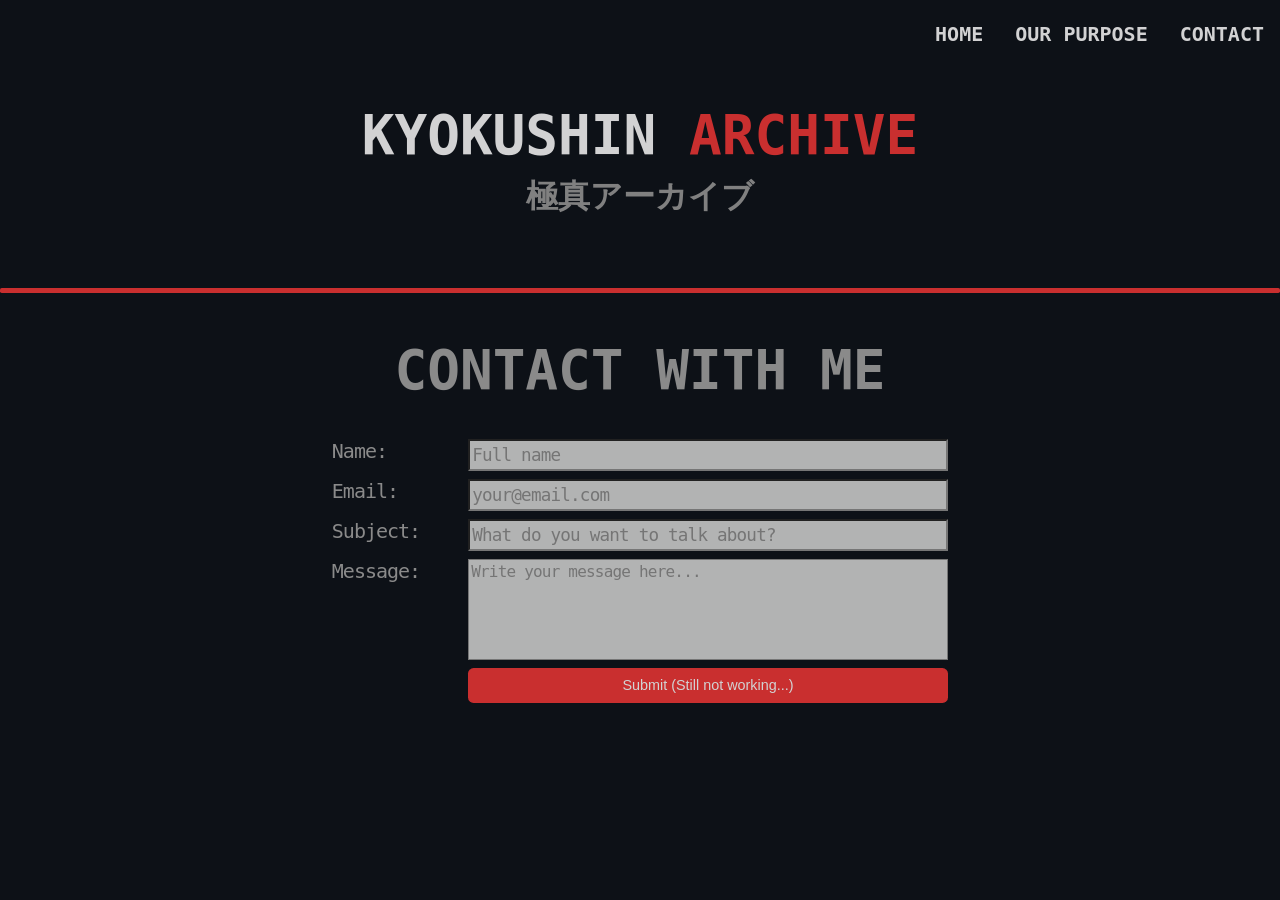
<file: contact.html>
<!DOCTYPE html>
<html lang="en">
<head>
  <meta charset="UTF-8">
  <meta name="viewport" content="width=device-width, initial-scale=1.0">

  <meta name="author" content="Edgar Esparza (31edgar)">
  <meta name="description" content="A free, non-profit web portal that brings together all online Kyokushin content.">

  <link rel="shortcut icon" href="images/favicon_io/favicon.ico" type="image/x-icon">
  <link rel="stylesheet" href="style.css">
  <script src="app.js" defer></script>
  <title>Kyokushin Archive</title>
</head>
<body>
  <!-- Header -->
  <header>
    <nav>
      <ul>
        <li><a href="index.html">HOME</a></li>
        <li><a href="purpose.html">OUR PURPOSE</a></li>
        <li><a href="#">CONTACT</a></li>
      </ul>
   </nav>
  </header>

  <div id="title-container">
    <h1 id="title">KYOKUSHIN <span style="color: rgb(201, 47, 47);">ARCHIVE</span></h1>
    <h2 id="subtitle">極真アーカイブ</h2>
  </div>

  <hr>

  <div class="section-container">
    <h1 class="section-title">CONTACT WITH ME</h1>

     <form class="contact-form">
      <div class="form-group">
        <label for="name">Name:</label>
        <input type="text" id="name" name="name" placeholder="Full name" required />
      </div>

      <div class="form-group">
        <label for="email">Email:</label>
        <input type="email" id="email" name="email" placeholder="your@email.com" required />
      </div>

      <div class="form-group">
        <label for="subject">Subject:</label>
        <input type="text" id="subject" name="subject" placeholder="What do you want to talk about?" />
      </div>

      <div class="form-group">
        <label for="message">Message:</label>
        <textarea id="message" name="message" rows="5" placeholder="Write your message here..." required></textarea>
      </div>

      <button type="submit" class="submit-btn">Submit (Still not working...)</button>
    </form>
  </div>

</body>
</html>
</file>
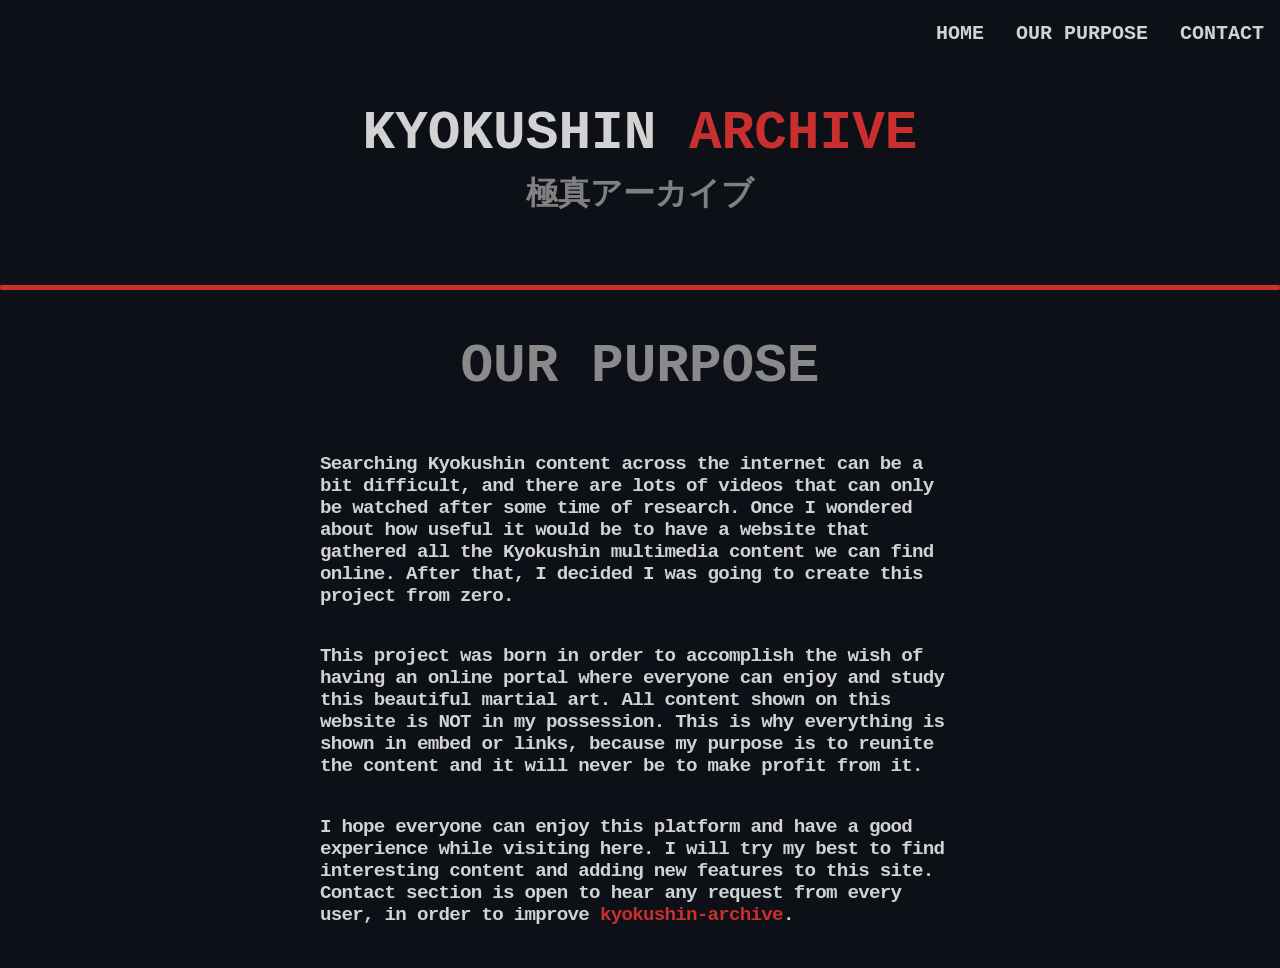
<file: purpose.html>
<!DOCTYPE html>
<html lang="en">
<head>
  <meta charset="UTF-8">
  <meta name="viewport" content="width=device-width, initial-scale=1.0">

  <meta name="author" content="Edgar Esparza (31edgar)">
  <meta name="description" content="A free, non-profit web portal that brings together all online Kyokushin content.">

  <link rel="shortcut icon" href="images/favicon_io/favicon.ico" type="image/x-icon">
  <link rel="stylesheet" href="style.css">
  <script src="app.js" defer></script>
  <title>Kyokushin Archive</title>
</head>
<body>
  <!-- Header -->
  <header>
    <nav>
      <ul>
        <li><a href="index.html">HOME</a></li>
        <li><a href="#">OUR PURPOSE</a></li>
        <li><a href="contact.html">CONTACT</a></li>
      </ul>
   </nav>
  </header>

  <div id="title-container">
    <h1 id="title">KYOKUSHIN <span style="color: rgb(201, 47, 47);">ARCHIVE</span></h1>
    <h2 id="subtitle">極真アーカイブ</h2>
  </div>

  <hr>

  <div class="section-container">
    <h1 class="section-title">OUR PURPOSE</h1>
    <p>
      Searching Kyokushin content across the internet can be a bit difficult, and there are lots of videos that can only be watched after some time of research. 
      Once I wondered about how useful it would be to have a website that gathered all the Kyokushin multimedia content we can find online. After that, I decided I was going to create this project from zero.
    </p>

    <p>
      This project was born in order to accomplish the wish of having an online portal where everyone can enjoy and study this beautiful martial art. All content shown on this website is NOT in my possession. This is why everything is shown in embed or links, because my purpose is to reunite the content and it will never be to make profit from it.
    </p>

    <p>
      I hope everyone can enjoy this platform and have a good experience while visiting here. I will try my best to find interesting content and adding new features to this site. Contact section is open to hear any request from every user, in order to improve <span style="color: rgb(201, 47, 47)">kyokushin-archive</span>.
    </p>
  </div>

</body>
</html>
</file>
<file: style.css>
/* Author: 31edgar */

/* HOME STYLES */
html, body {
  width: 100%;
  max-width: 100%;
  overflow-x: hidden; /* Oculta cualquier elemento que sobresalga a los lados */
  margin: 0;
  padding: 0;
}

/* Incluye borders y paddings dentro del ancho total de los elementos */
*, *::before, *::after {
  box-sizing: border-box;
}

body {
    background-color: #0D1117;
    font-family: monospace, Arial, Helvetica, sans-serif;
    font-size: 1.25rem;
}

p {
    font-size: 1.2rem;
    font-weight: 550;

    color: #d2d2d3;
    letter-spacing: -0.75px;
}

header nav {
  display: flex;
  justify-content: space-between;
  align-items: center;
  padding: 0.1rem 1rem;
}

header nav ul {
    display: flex;
    list-style-type: none;
    gap: 2rem;
    padding: 0;
    
    flex-grow: 1; 
    justify-content: flex-end; 
}

header nav a{
    text-decoration: none;
    color: #d2d2d3;
    font-weight: bolder;
}

header nav a:hover{
    color: #8a8a8a;
}

#title-container {
    display: flex;
    flex-direction: column;
    align-items: center;
    justify-content: center;
}

h1 {
    font-size: 3.4rem;
    font-family: monospace;
    color: #d2d2d3;
}


#title {
    margin-bottom: 0;
    user-select: none;
}

h2 {
    color: #8a8a8aea;
    font-size: 2rem;
}

#subtitle {
    font-family: Arial, Helvetica, sans-serif;
    margin-top: 0.5rem;
    user-select: none;
    margin-bottom: 3.7rem;
}

#search-container {
    display: flex;
    justify-content: center;
    padding: 0.8rem 0rem;
}

#site-search {
    height: 2.4rem;
    width: 45rem;
    font-size: 1.1rem;
    border-radius: 3.5rem;
    border-width: 0.19rem;

    background-color: #242424;
    color: #d2d2d3;
    padding: 1.2rem 1rem;
    transition: border-color 0.3s;
}

#site-search:focus {
    outline: none;
    border-color: rgb(201, 47, 47);
    transition: border-color 0.35s;
}

#filter-section {
    display: flex;
    align-items: center;
    justify-content: center;
    padding: 0rem 5rem;
}

#filter-section p {
    margin-right: 0.7rem;
}

#filter-section button {
    height: auto;
    margin: 0 0.2rem;

    padding: 0.6rem 1.2rem;
    font-size: 0.9rem;
    color: #d2d2d3;
    background-color: #242424;
    border-width: 0rem;
    border-color: #8a8a8a;
    border-radius: 0.35rem;
    
    font-weight: 505;

    transition: background-color ease-in-out 0.2s;

}

#filter-section button:hover {
    background-color: rgb(201, 47, 47);

    transition: background-color ease-in-out 0.1s;
}

#grid-videos {
    display: grid;

    grid-template-columns: repeat(5, 1fr);
    gap: 20px;
    padding: 20px;
    width: 100%;

    max-width: 1680px; 
    margin: 0 auto;
}

.card {
    display: flex;
    flex-direction: column;
    padding: 20px;
    background-color: #161e29;
    border-radius: 0.6rem;
    width: 19.4rem;

    transition: background-color ease 1s;
}

.card:hover {
    background-color: #222d3b;

    transition: all ease 0.12s;
    cursor: pointer;
    user-select: none;
}

.card:active {
    background-color: #2d3a4b;
    transition: all ease 0.1s;
}

.card h3 {
    color: #cecccc;
    letter-spacing: -1.5px;
    font-size: 1.15rem;
    margin-bottom: -0.25rem;
}

.card img {
    border-radius: 0.3rem;
    object-fit: cover;
    height: 10rem;
}

#video-modal {
    width: 75%;
    height: 85%;
    border: 8px solid #8a8a8a;
    border-radius: 0.3rem;
    background-color: #161e29;
    padding-top: 0.6%;
}

#video-modal[open] {
    display: flex;
    flex-direction: column;
}

#video-modal::backdrop {
  background-color: rgba(0, 0, 0, 0.7);
}

#close-button-modal {
    display: inline-flex;
    align-items: center;
    justify-content: center;
    width: 2.5%;
    height: 3.9%;
    border: 0px;
    border-radius: 0.2rem;
    background-color: rgb(201, 47, 47);
    color: #c4c4c4;
    font-weight: 900;
    font-size: 1.3rem;

    margin-left: 97.5%;
    margin-bottom: 1%;

    transition: background-color ease 0.1s;
}

#close-button-modal:hover {
    background-color: rgb(160, 28, 28);
    cursor: pointer;

    transition: background-color ease 0.1s;
}

#close-button-modal:active {
    font-size: 1rem;

    transition: font-size ease 0.1s;
}

#video-modal iframe {
    height: 80%;
}

#video-modal h3 {
    color: #d2d2d3;
    letter-spacing: -1px;
    margin-bottom: 0;
    font-size: 1.6rem;
}

hr {
    width: 100%;
    height: 5px;
    border: 0px;

    border-radius: 0.11rem;
    background-color: rgb(201, 47, 47);
}

#video-modal p {
    color: #9c9c9c;
    letter-spacing: -1px;
    margin-top: 0.4rem;
    font-size: 1.2rem;
}

/* SECITON STYLES */

.section-title {
    color:#8a8a8a;
}

.section-container {
    display: flex;
    flex-direction: column;
    align-items: center;
    justify-content: center;
}

.section-container p {
    width: 50%;
}

/* FORM STYLES */

.contact-form {
    display: flex;
    flex-direction: column;
    justify-content: center;
}

.form-group {
    display: flex;
    justify-content: space-between;
    margin-bottom: 0.5rem;
}

.form-group label {
    color:#8a8a8a;
    margin-right: 3rem;
    letter-spacing: -1px;

}

.form-group input {
    width: 30rem;
    height: 2rem;
    font-size: 1.1rem;
    font-family: monospace, Arial, Helvetica, sans-serif;
    letter-spacing: -0.8px;
    background-color: #b2b3b3;
}

.form-group textarea {
    width: 30rem;
    font-size: 1rem;
    letter-spacing: -0.8px;
    font-family: monospace, Arial, Helvetica, sans-serif;
    resize: none;
    background-color: #b2b3b3;
}

.submit-btn {
    height: auto;
    margin-left: 8.5rem;

    padding: 0.6rem 1.2rem;
    font-size: 0.9rem;
    color: #d2d2d3;
    border-width: 0rem;
    border-color: #8a8a8a;
    background-color: rgb(201, 47, 47);
    border-radius: 0.35rem;


    
    font-weight: 505;

    transition: background-color ease-in-out 0.2s;

}

.submit-btn:hover {
    background-color: #242424;

    transition: background-color ease-in-out 0.1s;
}

.submit-btn:active {
    background-color: #333333;
    transition: background-color ease-in-out 0.1s;

}
</file>
